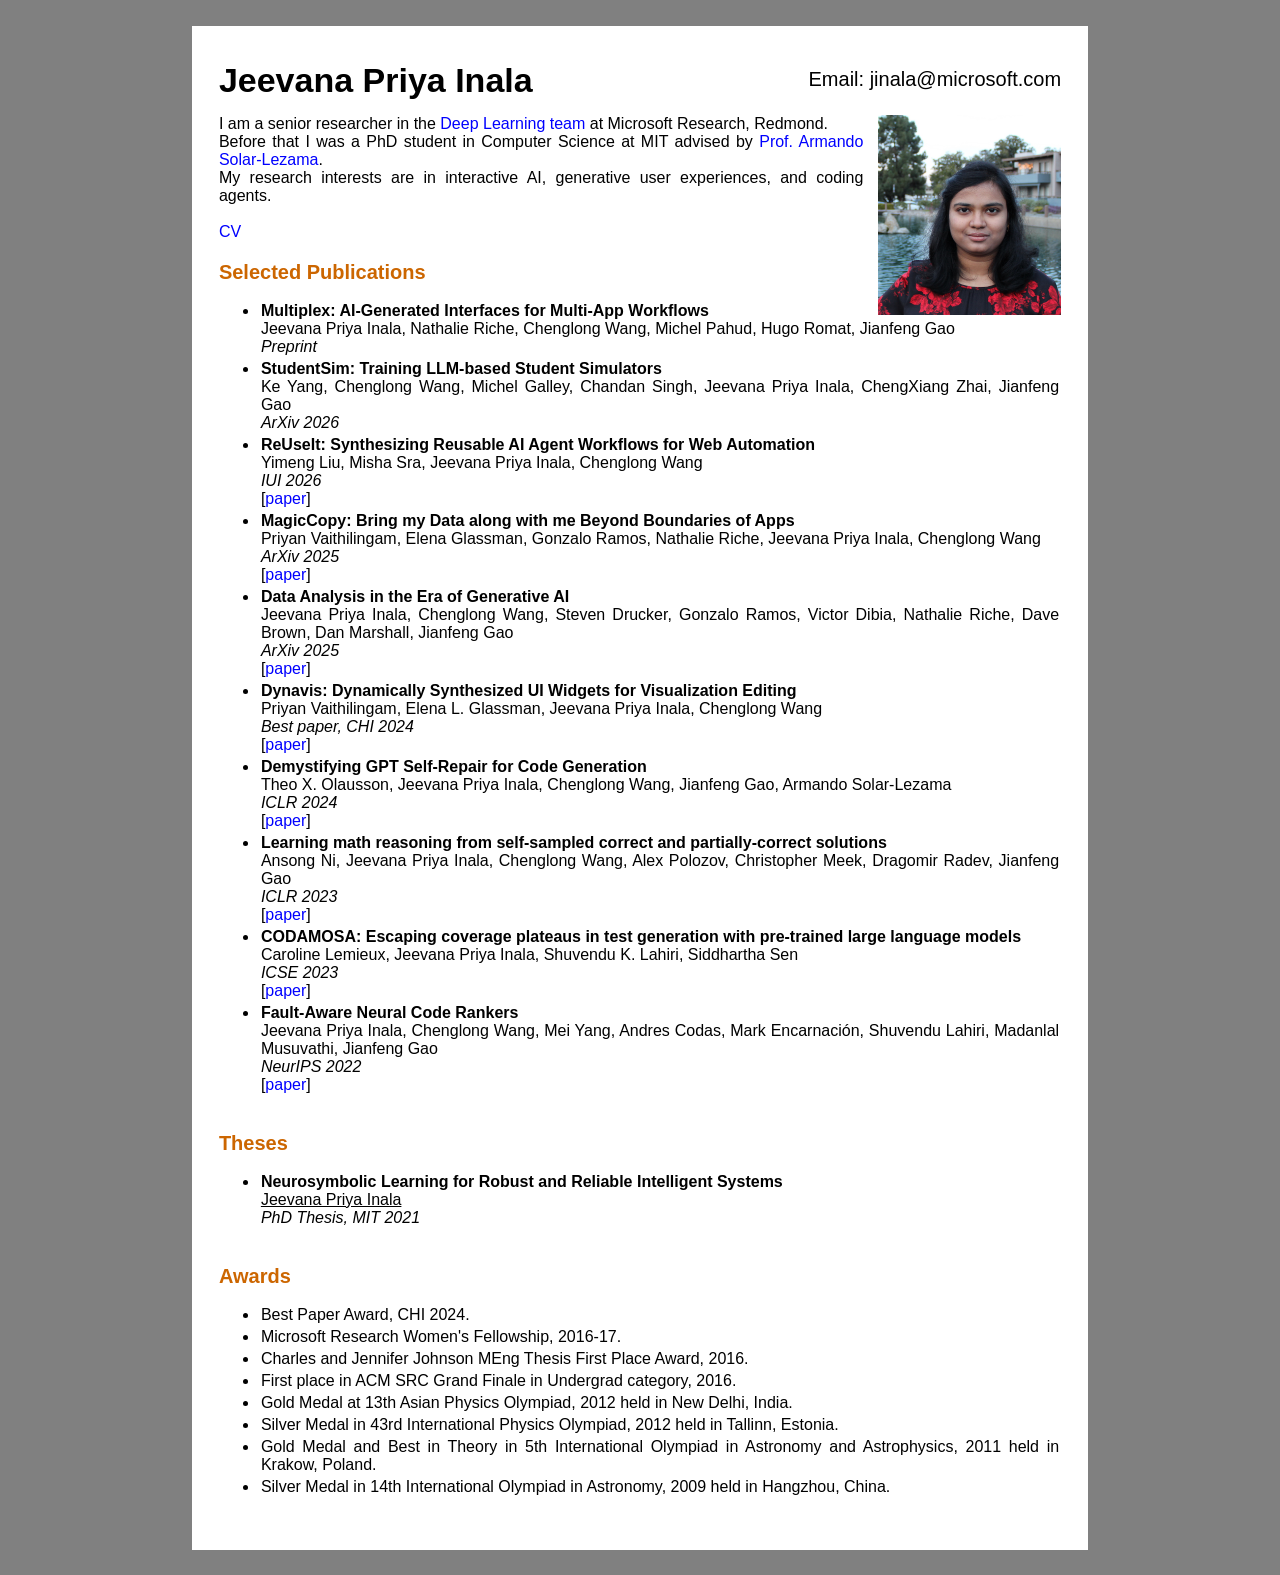
<file: index.html>
<html>
  <head>
    <title>Jeevana Priya Inala</title>
    <link rel="stylesheet" type="text/css" href="stylesheets/index.css">
      <script>
        (function(i,s,o,g,r,a,m){i['GoogleAnalyticsObject']=r;i[r]=i[r]||function(){
         (i[r].q=i[r].q||[]).push(arguments)},i[r].l=1*new Date();a=s.createElement(o),
         m=s.getElementsByTagName(o)[0];a.async=1;a.src=g;m.parentNode.insertBefore(a,m)
         })(window,document,'script','https://www.google-analytics.com/analytics.js','ga');
         
         ga('create', 'UA-77104775-1', 'auto');
         ga('send', 'pageview');
         
        </script> </head>

  <body>
  <div id="container">
    <div id="nav" >
      <div class='name'>Jeevana Priya Inala</div>
      <div class='email'>Email: jinala@microsoft.com</div>
      <!-- <a href='#about'>About me</a>
      <a href="assets/resume.pdf">Resume</a>
      <a href='#projects'>Projects</a>
      <a href='#publications'>P[ublications</a>
      <a href='#contact'>Contact</a> -->
    </div>

    <br>
    <br>
    <br>
    <br>

    <div id='about'>
      <div class='content'>
        <img class='circular' src='assets/headshots/jeevana.JPG' align="right">
        I am a senior researcher in the <a href="https://www.microsoft.com/en-us/research/group/deep-learning-group/">Deep Learning team</a> at Microsoft Research, Redmond.  <br> 
        Before that I was a PhD student in Computer Science at MIT advised by <a href="https://people.csail.mit.edu/asolar/">Prof. Armando Solar-Lezama</a>. <br>
        My research interests are in interactive AI, generative user experiences, and coding agents.
        <br>
        <br>
        <a href="assets/cv.pdf">CV</a> 
      </div>
    </div>
   

<div id='publications'>
    <div class='heading'>Selected Publications</div>
    <div class='content'>
        <ul>
            <li><b>Multiplex: AI-Generated Interfaces for Multi-App Workflows</b><br>
              Jeevana Priya Inala, Nathalie Riche, Chenglong Wang, Michel Pahud, Hugo Romat, Jianfeng Gao<br>
              <i>Preprint</i><br>
            <li><b>StudentSim: Training LLM-based Student Simulators</b><br>
              Ke Yang, Chenglong Wang, Michel Galley, Chandan Singh, Jeevana Priya Inala, ChengXiang Zhai, Jianfeng Gao<br>
              <i>ArXiv 2026</i><br>
            <li><b>ReUseIt: Synthesizing Reusable AI Agent Workflows for Web Automation</b><br>
              Yimeng Liu, Misha Sra, Jeevana Priya Inala, Chenglong Wang<br>
              <i>IUI 2026</i><br>
              [<a href="https://arxiv.org/abs/2510.14308">paper</a>]</li>
            <li><b>MagicCopy: Bring my Data along with me Beyond Boundaries of Apps</b><br>
              Priyan Vaithilingam, Elena Glassman, Gonzalo Ramos, Nathalie Riche, Jeevana Priya Inala, Chenglong Wang<br>
              <i>ArXiv 2025</i><br>
              [<a href="https://arxiv.org/abs/2604.04307">paper</a>]</li>
            <li><b>Data Analysis in the Era of Generative AI</b><br>
              Jeevana Priya Inala, Chenglong Wang, Steven Drucker, Gonzalo Ramos, Victor Dibia, Nathalie Riche, Dave Brown, Dan Marshall, Jianfeng Gao<br>
              <i>ArXiv 2025</i><br>
              [<a href="https://arxiv.org/abs/2409.18475">paper</a>]</li>
            <li><b>Dynavis: Dynamically Synthesized UI Widgets for Visualization Editing</b><br>
              Priyan Vaithilingam, Elena L. Glassman, Jeevana Priya Inala, Chenglong Wang<br>
              <i>Best paper, CHI 2024</i><br>
              [<a href="https://arxiv.org/abs/2401.10880">paper</a>]</li>
            <li><b>Demystifying GPT Self-Repair for Code Generation</b><br>
              Theo X. Olausson, Jeevana Priya Inala, Chenglong Wang, Jianfeng Gao, Armando Solar-Lezama<br>
              <i>ICLR 2024</i><br>
              [<a href="https://proceedings.iclr.cc/paper_files/paper/2024/hash/9ddc141bdbf9d1db510cefff56c586ad-Abstract-Conference.html">paper</a>]</li>
            <li><b>Learning math reasoning from self-sampled correct and partially-correct solutions</b><br>
              Ansong Ni, Jeevana Priya Inala, Chenglong Wang, Alex Polozov, Christopher Meek, Dragomir Radev, Jianfeng Gao<br>
              <i>ICLR 2023</i><br>
              [<a href="https://arxiv.org/abs/2205.14318">paper</a>]</li>
            <li><b>CODAMOSA: Escaping coverage plateaus in test generation with pre-trained large language models</b><br>
              Caroline Lemieux, Jeevana Priya Inala, Shuvendu K. Lahiri, Siddhartha Sen<br>
              <i>ICSE 2023</i><br>
              [<a href="https://dl.acm.org/doi/10.1109/ICSE48619.2023.00085">paper</a>]</li>
            <li><b>Fault-Aware Neural Code Rankers</b><br>
              Jeevana Priya Inala, Chenglong Wang, Mei Yang, Andres Codas, Mark Encarnación, Shuvendu Lahiri, Madanlal Musuvathi, Jianfeng Gao<br>
              <i>NeurIPS 2022</i><br>
              [<a href="https://arxiv.org/abs/2206.03865">paper</a>]</li>
        </ul>
    </div>
    <div class='heading'>Theses</div>
    <div class='content'>
      <ul>
        <li><b>Neurosymbolic Learning for Robust and Reliable Intelligent Systems</b> <br>
          <u>Jeevana Priya Inala</u> <br> 
          <i> PhD Thesis, MIT 2021 </i> <br>
      </ul>
    </div>
</div>

<div id='awards'>
  <div class='heading'>Awards</div>
  <div class='content'>
    <ul>
      <li> Best Paper Award, CHI 2024. </li>
      <li> Microsoft Research Women's Fellowship, 2016-17. </li>
      <li> Charles and Jennifer Johnson MEng Thesis First Place Award, 2016. </li>
      <li> First place in ACM SRC Grand Finale in Undergrad category, 2016. </li>
      <li> Gold Medal at 13th Asian Physics Olympiad, 2012 held in New Delhi, India.</li>
      <li> Silver Medal in 43rd International Physics Olympiad, 2012 held in Tallinn, Estonia.</li>
      <li> Gold Medal and Best in Theory in 5th International Olympiad in Astronomy and Astrophysics, 2011 held in Krakow, Poland.</li>
      <li> Silver Medal in 14th International Olympiad in Astronomy, 2009 held in Hangzhou, China.</li>
      
    </ul>
  </div>
</div>

<br>
<br>

</div>




     </body>

</html>
</file>
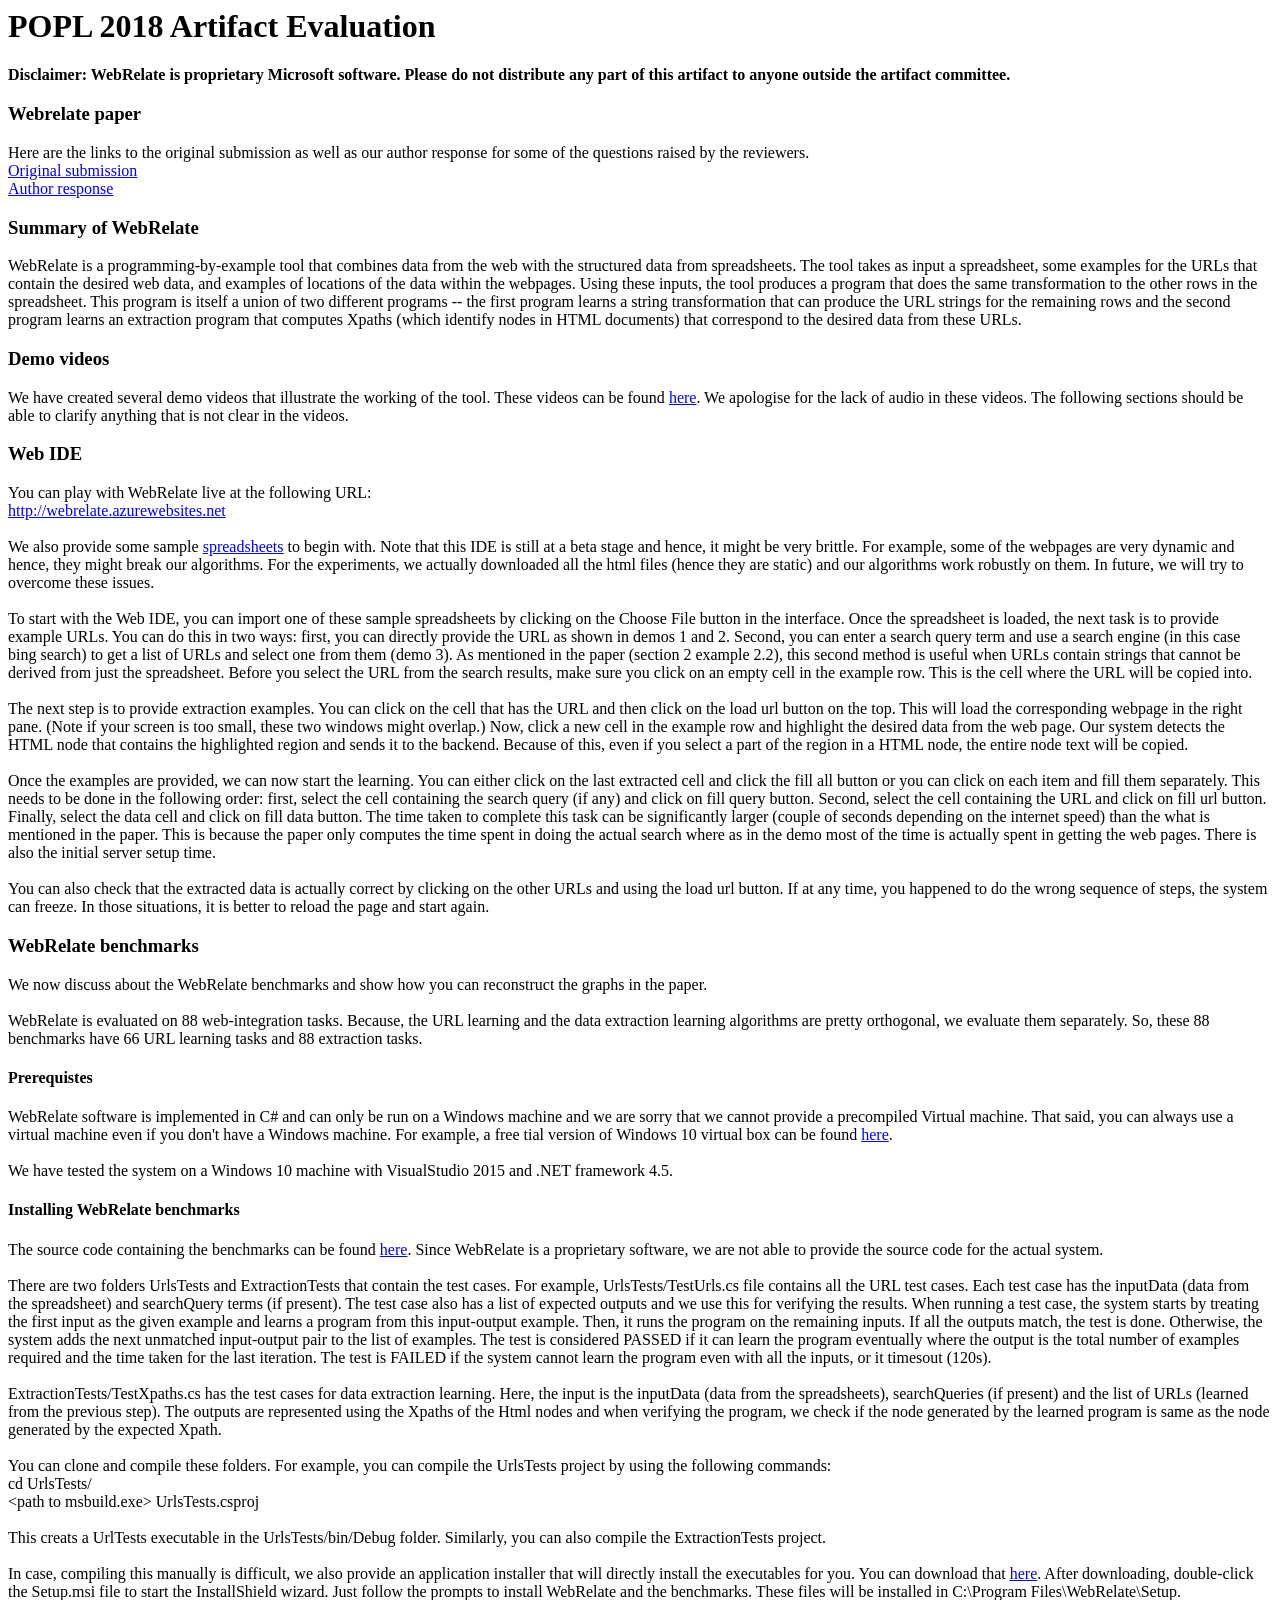
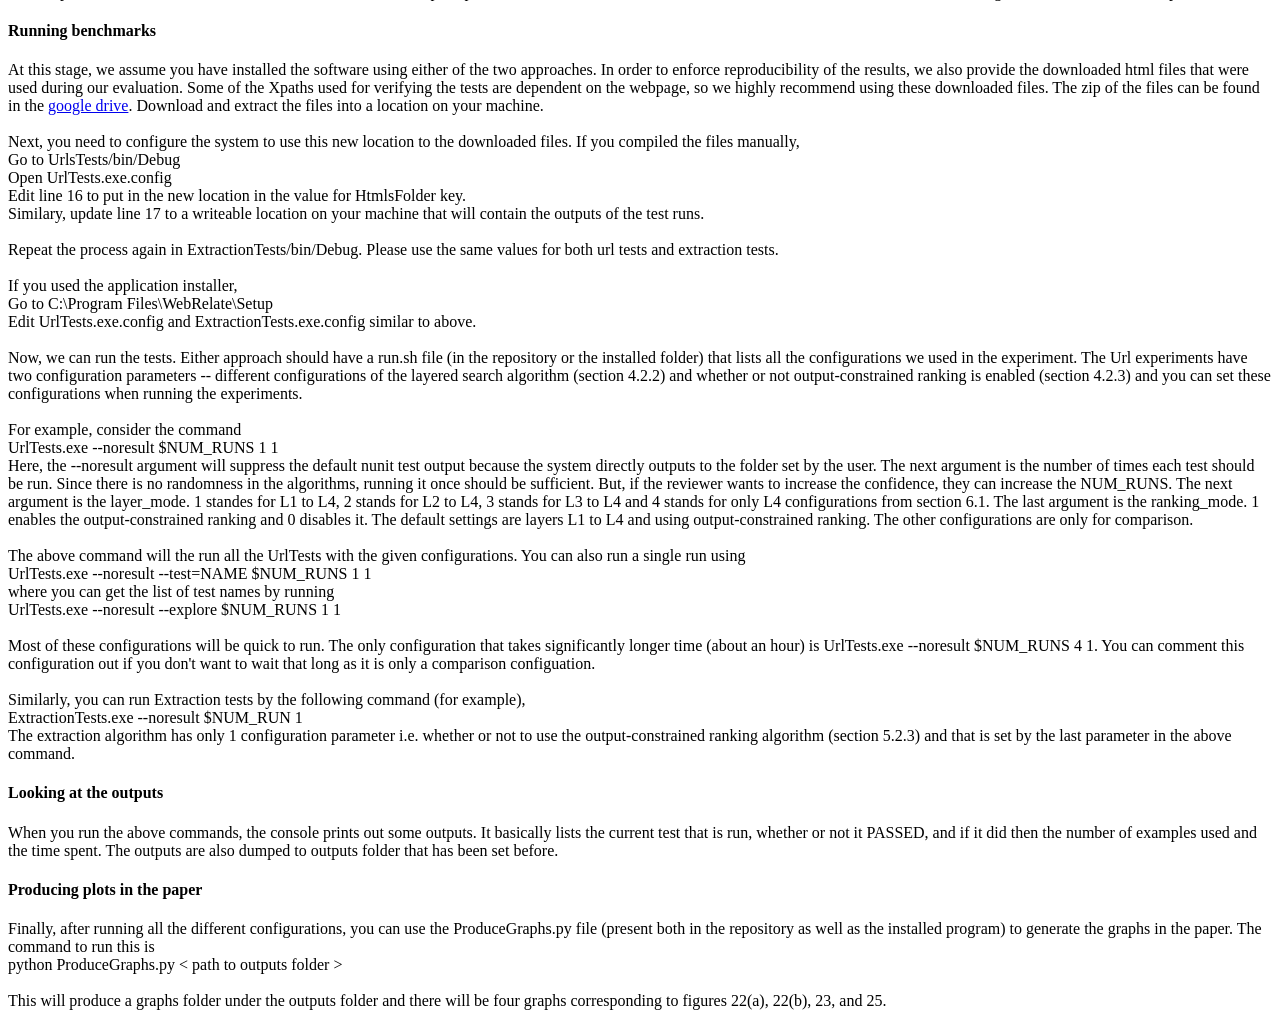
<file: webrelate/artifact.html>
<html>
<head>
<title>Webrelate</title>
</head>
<body>
<h1> POPL 2018 Artifact Evaluation </h1>

<b>Disclaimer: WebRelate is proprietary Microsoft software. Please do not distribute any part of this artifact to anyone outside the artifact committee.</b>

<h3> Webrelate paper </h3>
Here are the links to the original submission as well as our author response for some of the questions raised by the reviewers. <br>
<a href="paper.pdf">Original submission</a><br>
<a href="rebuttal.pdf">Author response</a><br>

<h3> Summary of WebRelate </h3>
WebRelate is a programming-by-example tool that combines data from the web with the structured data from spreadsheets. The tool takes as input a spreadsheet, some examples for the URLs that contain the desired web data, and examples of locations of the data within the webpages. Using these inputs, the tool produces a program that does the same transformation to the other rows in the spreadsheet. This program is itself a union of two different programs -- the first program learns a string transformation that can produce the URL strings for the remaining rows and the second program learns an extraction program that computes Xpaths (which identify nodes in HTML documents) that correspond to the desired data from these URLs. 

<h3> Demo videos</h3>
We have created several demo videos that illustrate the working of the tool. These videos can be found <a href="https://drive.google.com/open?id=
0ByGcuXqa9Z3KVEhERjBmSXJRc0U">here</a>. We apologise for the lack of audio in these videos. The following sections should be able to clarify anything that is not clear in the videos.

<h3>Web IDE </h3>
You can play with WebRelate live at the following URL:<br>
<a href="http://webrelate.azurewebsites.net/">http://webrelate.azurewebsites.net</a> <br><br>

We also provide some sample <a href="benchmarks.zip">spreadsheets</a> to begin with. Note that this IDE is still at a beta stage and hence, it might be very brittle. For example, some of the webpages are very dynamic and hence, they might break our algorithms. For the experiments, we actually downloaded all the html files (hence they are static) and our algorithms work robustly on them. In future, we will try to overcome these issues. <br> <br>

To start with the Web IDE, you can import one of these sample spreadsheets by clicking on the Choose File button in the interface. Once the spreadsheet is loaded, the next task is to provide example URLs. You can do this in two ways: first, you can directly provide the URL as shown in demos 1 and 2. Second, you can enter a search query term and use a search engine (in this case bing search) to get a list of URLs and select one from them (demo 3). As mentioned in the paper (section 2 example 2.2), this second method is useful when URLs contain strings that cannot be derived from just the spreadsheet. Before you select the URL from the search results, make sure you click on an empty cell in the example row. This is the cell where the URL will be copied into. <br> <br>

The next step is to provide extraction examples. You can click on the cell that has the URL and then click on the load url button on the top. This will load the corresponding webpage in the right pane. (Note if your screen is too small, these two windows might overlap.) Now, click a new cell in the example row and highlight the desired data from the web page. Our system detects the HTML node that contains the highlighted region and sends it to the backend. Because of this, even if you select a part of the region in a HTML node, the entire node text will be copied. <br> <br>

Once the examples are provided, we can now start the learning. You can either click on the last extracted cell and click the fill all button or you can click on each item and fill them separately. This needs to be done in the following order: first, select the cell containing the search query (if any) and click on fill query button. Second, select the cell containing the URL and click on fill url button. Finally, select the data cell and click on fill data button. The time taken to complete this task can be significantly larger (couple of seconds depending on the internet speed) than the what is mentioned in the paper. This is because the paper only computes the time spent in doing the actual search where as in the demo most of the time is actually spent in getting the web pages. There is also the initial server setup time. <br> <br>

You can also check that the extracted data is actually correct by clicking on the other URLs and using the load url button.  If at any time, you happened to do the wrong sequence of steps, the system can freeze. In those situations, it is better to reload the page and start again.

<h3> WebRelate benchmarks </h3>
We now discuss about the WebRelate benchmarks and show how you can reconstruct the graphs in the paper. <br><br>

WebRelate is evaluated on 88 web-integration tasks. Because, the URL learning and the data extraction learning algorithms are pretty orthogonal, we evaluate them separately. So, these 88 benchmarks have 66 URL learning tasks and 88 extraction tasks. 

<h4>Prerequistes </h4>
WebRelate software is implemented in C# and can only be run on a Windows machine and we are sorry that we cannot provide a precompiled Virtual machine. That said, you can always use a virtual machine even if you don't have a Windows machine. For example, a free tial version of Windows 10 virtual box can be found <a href="https://developer.microsoft.com/en-us/windows/downloads/virtual-machines">here</a>.  <br><br>

We have tested the system on a Windows 10 machine with VisualStudio 2015 and .NET framework 4.5.

<h4>Installing WebRelate benchmarks</h4>

The source code containing the benchmarks can be found <a href="https://github.com/jinala/WebRelateTests">here</a>. Since WebRelate is a proprietary software, we are not able to provide the source code for the actual system. <br><br>

There are two folders UrlsTests and ExtractionTests that contain the test cases. For example, UrlsTests/TestUrls.cs file contains all the URL test cases. Each test case has the inputData (data from the spreadsheet) and searchQuery terms (if present). The test case also has a list of expected outputs and we  use this for verifying the results. When running a test case, the system starts by treating the first input as the given example and learns a program from this input-output example. Then, it runs the program on the remaining inputs. If all the outputs match, the test is done. Otherwise, the system adds the next unmatched input-output pair to the list of examples. The test is considered PASSED if it can learn the program eventually where the output is the total number of examples required and the time taken for the last iteration. The test is FAILED if the system cannot learn the program even with all the inputs, or it timesout (120s). <br><br>

ExtractionTests/TestXpaths.cs has the test cases for data extraction learning. Here, the input is the inputData (data from the spreadsheets), searchQueries (if present) and the list of URLs (learned from the previous step). The outputs are represented using the Xpaths of the Html nodes and when verifying the program, we check if the node generated by the learned program is same as the node generated by the expected Xpath. <br><br>

You can clone and compile these folders. For example, you can compile the UrlsTests project by using the following commands: <br>
cd UrlsTests/ <br>
&lt;path to msbuild.exe&gt; UrlsTests.csproj <br> <br>

This creats a UrlTests executable in the UrlsTests/bin/Debug folder. Similarly, you can also compile the ExtractionTests project. <br><br>

In case, compiling this manually is difficult, we also provide an application installer that will directly install the executables for you. You can download that <a href="Setup.msi">here</a>. After downloading, double-click the Setup.msi file to start the InstallShield wizard. Just follow the prompts to install WebRelate and the benchmarks. These files will be installed in C:\Program Files\WebRelate\Setup. 


<h4>Running benchmarks</h4>
At this stage, we assume you have installed the software using either of the two approaches. In order to enforce reproducibility of the results, we also provide the downloaded html files that were used during our evaluation. Some of the Xpaths used for verifying the tests are dependent on the webpage, so we highly recommend using these downloaded files. The zip of the files can be found in the  <a href="https://drive.google.com/open?id=0ByGcuXqa9Z3KaXRtV0IyMTl5S0U">google drive</a>. Download and extract the files into a location on your machine. <br><br>

Next, you need to configure the system to use this new location to the downloaded files. If you compiled the files manually, <br>
Go to UrlsTests/bin/Debug <br>
Open UrlTests.exe.config <br>
Edit line 16 to put in the new location in the value for HtmlsFolder key. <br>
Similary, update line 17 to a writeable location on your machine that will contain the outputs of the test runs. <br> <br>

Repeat the process again in ExtractionTests/bin/Debug. Please use the same values for both url tests and extraction tests. <br> <br>

If you used the application installer,<br>
Go to C:\Program Files\WebRelate\Setup <br>
Edit UrlTests.exe.config and ExtractionTests.exe.config similar to above. <br><br>

Now, we can run the tests. Either approach should have a run.sh  file (in the repository or the installed folder) that lists all the configurations we used in the experiment. The Url experiments have two configuration parameters -- different configurations of the layered search algorithm (section 4.2.2) and whether or not output-constrained ranking is enabled (section 4.2.3) and you can set these configurations when running the experiments. <br><br>

For example, consider the command <br>
UrlTests.exe --noresult $NUM_RUNS 1 1 <br>
 Here, the --noresult argument will suppress the default nunit test output because the system directly outputs to the folder set by the user. The next argument is the number of times each test should be run. Since there is no randomness in the algorithms, running it once should be sufficient. But, if the reviewer wants to increase the confidence, they can increase the NUM_RUNS. The next argument is the layer_mode. 1 standes for L1 to L4, 2 stands for L2 to L4, 3 stands for L3 to L4 and 4 stands for only L4 configurations from section 6.1. The last argument is the ranking_mode. 1 enables the output-constrained ranking and 0 disables it. The default settings are layers L1 to L4 and using output-constrained ranking. The other configurations are only for comparison. <br><br>

The above command will the run all the UrlTests with the given configurations. You can also run a single run using <br>
UrlTests.exe --noresult --test=NAME $NUM_RUNS 1 1 <br>
where you can get the list of test names by running<br>
UrlTests.exe --noresult --explore $NUM_RUNS 1 1 <br><br>


Most of these configurations will be quick to run. The only configuration that takes significantly longer time (about an hour) is UrlTests.exe --noresult $NUM_RUNS 4 1. You can comment this configuration out if you don't want to wait that long as it is only a comparison configuation. <br><br>

Similarly, you can run Extraction tests by the following command (for example), <br>
ExtractionTests.exe --noresult $NUM_RUN 1 <br>
The extraction algorithm has only 1 configuration parameter i.e. whether or not to use the output-constrained ranking algorithm (section 5.2.3) and that is set by the last parameter in the above command. 

<h4>Looking at the outputs </h4>
When you run the above commands, the console prints out some outputs. It basically lists the current test that is run, whether or not it PASSED, and if it did then the number of examples used and the time spent. The outputs are also dumped to outputs folder that has been set before. 


<h4>Producing plots in the paper</h4>
Finally, after running all the different configurations, you can use the ProduceGraphs.py file (present both in the repository as well as the installed program) to generate the graphs in the paper. The command to run this is <br>
python ProduceGraphs.py &lt; path to outputs folder &gt; <br><br>

This will produce a graphs folder under the outputs folder and there will be four graphs corresponding to figures 22(a), 22(b), 23, and 25.  

</body>
</html>
</file>
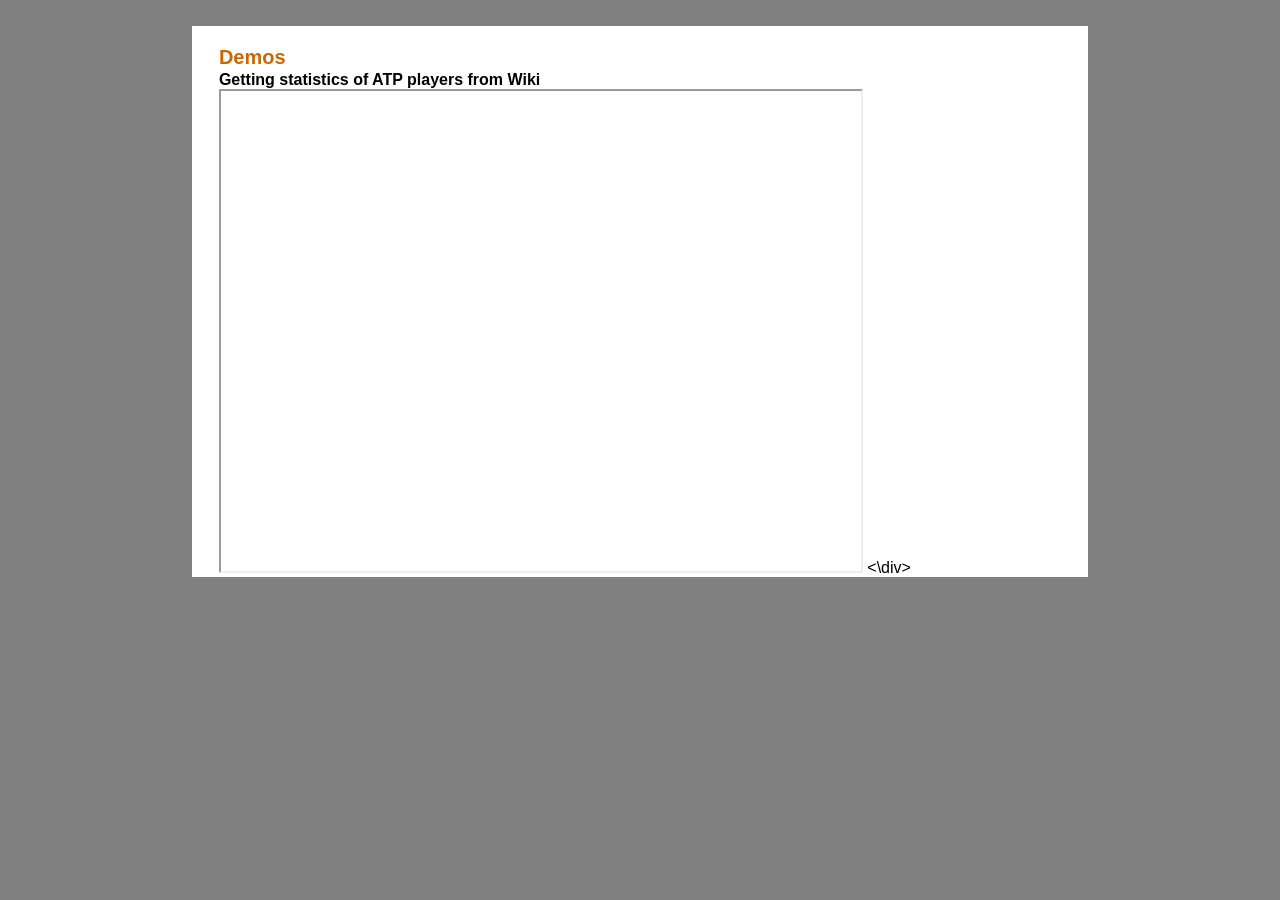
<file: webrelate/demo.html>
<html>
	<head>
		<title>Jeevana Priya Inala</title>
		<link rel="stylesheet" type="text/css" href="../stylesheets/index.css">
	</head>
	
	<body>
  <div id="container">
		
		<div id='demos'>
			<div class='heading'>Demos</div>
			<div class='content'>
				<div class='example'>
				<b> Getting statistics of ATP players from Wiki </b>
				<br>
				<iframe allowfullscreen="allowfullscreen" src="https://drive.google.com/file/d/0ByGcuXqa9Z3KOWVXUXJYQ1RjLWc/preview" width="640" height="480"></iframe>
				<\div>
			</div>
		</div>
		
	</div>
	</body>
	
</html>
</file>
<file: stylesheets/index.css>
body {
  font-family: ‘Lucida Sans Unicode’, ‘Lucida Grande’, sans-serif;
  margin: 0px;
  background-color: gray;
}

#container {
  margin-top: 2%;
  margin-bottom: 2%;
  margin-left:  15%;
  margin-right: 15%;
  background-color: white;
}

#about {
  background-color: white;
}

.name {
  float:left;
  font-size: 34px;
  color: black;
  font-weight: bold;
  padding-top: 35px;
}

.email {
  float:right;
  font-size: 20px;
  color: black;
  font-weight: 100;
  padding-top: 42px;
  margin-right: 6%
}



.heading {
  font-size: 20px;
  color: #CC6600;
  font-weight: bold;
  margin-right: 3%;
  margin-left: 3%;
  padding-top: 20px;
}

.content{
  margin-top: 2px;
  font-size: 16px;
  margin-right: 3%;
  margin-left: 3%;
  color: black;
  text-align: justify;
  font-weight: 100;
}

.content a{
  text-decoration: none;
}

.content a:hover{
  color: rgb(100, 6, 6);
}

.picture {
  display: inline-block;
  position: relative;
  width: 150px;
  height: 150px;
  border-radius: 100px;
  margin-left: 15px;
  margin-right: 15px;
  margin-top: 20px;
  margin-bottom: 20px;
}

.circular {
  height: 200px;
  -webkit-transition: all 500ms;
  -moz-transition: all 500ms;
  transition: all 500ms;
  margin-left: 15px;
}

.widebox {
  width:65%;
  height:40;
}

.thinbox {
  width: 30%;
  height: 40;
}

#top-container {
  width: 100%;
  height: 100%;
  position: relative;
}

#nav {
  text-align: center;
  position: relative;
  width: 100%;
  z-index: 10;
  margin-left: 3%;
  margin-right: 3%;
  padding-bottom: 15px;
}

#nav a {
  text-decoration: none;
  color: black;
  font-weight: 100;
  font-size: 24px;
  margin-top: 20px;
  margin-left: 30px;
  margin-right: 30px;
  display: inline-block;
}

a {
  color: blue;
}

a:hover {
  color: black;
}

textarea {
  font-size: 12px;
  font-family: ‘Lucida Sans Unicode’, ‘Lucida Grande’, sans-serif;
}



ul li { padding: 2px 2px; }
</file>
